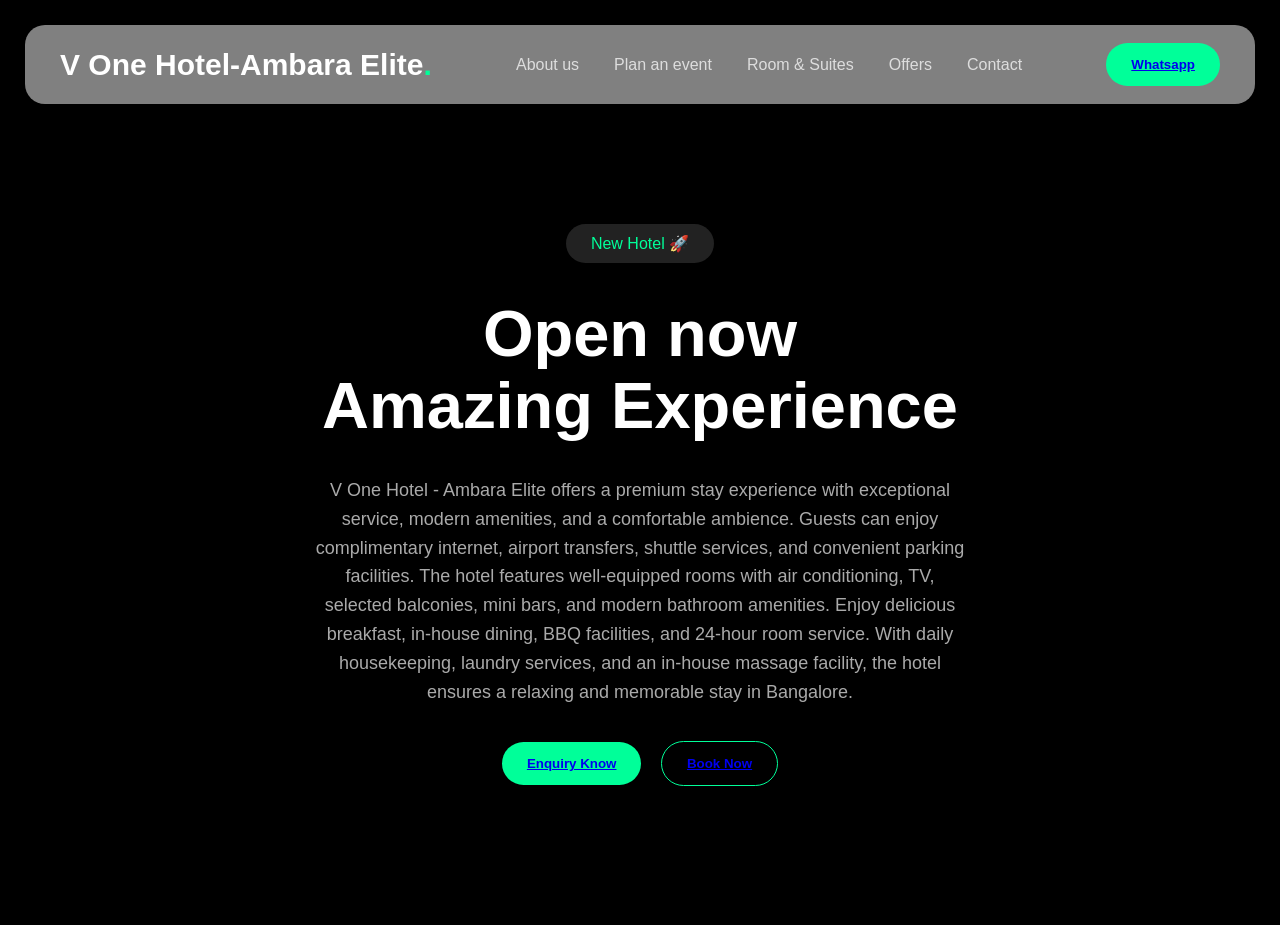
<file: navbar1.html>
<!DOCTYPE html>
<html>
<head>
    <title>Nova Website</title>
    <link rel="stylesheet" href="navbar1.css">
</head>

<body>

<header>

    <div class="logo">
     V One Hotel-Ambara Elite<span>.</span>
    </div>

    <nav>
        <a href="https://vonehotels.com/hotel/V-One-Hotel-Ambara-Elite-Bengaluru">About us</a>
        <a href="https://vonehotels.com/plan-an-event">Plan an event</a>
        <a href="https://vonehotels.com/hotel/V-One-Hotel-Ambara-Elite-Bengaluru/rooms">Room & Suites</a>
        <a href="https://vonehotels.com/offers/all">Offers</a>
        <a href="https://vonehotels.com/contact">Contact</a>
    </nav>

    <button><a href="https://api.whatsapp.com/send/?phone=919829085443&text&type=phone_number&app_absent=0">Whatsapp</a></button>

</header>


<section class="hero">

    <div class="badge">
        New Hotel 🚀
    </div>

    <h1>
       Open now<br>
        Amazing Experience
    </h1>

    <p>
       V One Hotel - Ambara Elite offers a premium stay experience with exceptional service, modern amenities, and a comfortable ambience. Guests can enjoy complimentary internet, airport transfers, shuttle services, and convenient parking facilities. The hotel features well-equipped rooms with air conditioning, TV, selected balconies, mini bars, and modern bathroom amenities. Enjoy delicious breakfast, in-house dining, BBQ facilities, and 24-hour room service. With daily housekeeping, laundry services, and an in-house massage facility, the hotel ensures a relaxing and memorable stay in Bangalore.
    </p>

    <div class="buttons">
        <button><a href="https://www.vonehotels.com/">Enquiry Know</a></button>
        <button class="outline"><a href="https://vonehotels.com/hotel/V-One-Hotel-Ambara-Elite-Bengaluru">Book Now</a></button>
    </div>

</section>


</body>
</html>
</file>
<file: navbar1.css>
*{
    margin:0;
    padding:0;
    box-sizing:border-box;
    font-family:Arial, sans-serif;
   
}
body{
    height:100vh;
    background:black;
    color:white;
}




header{
    margin:25px;
    padding:18px 35px;
    background:gray;
    border-radius:20px;

    display:flex;
    justify-content:space-between;
    align-items:center;
}


.logo{
    font-size:30px;
    font-weight:bold;
}
.logo:hover{
    
    font-weight: bolder;
    color: chartreuse;
}


.logo span{
    color:#00ff99;
}


nav{
    display:flex;
    gap:35px;
}


nav a{
    text-decoration:none;
    color:#ddd;
}


nav a:hover{
    color:#00ff99;
}




button{
    padding:14px 25px;
    border:none;
    border-radius:25px;
    background:#00ff99;
    font-weight:bold;
    cursor:pointer;
}


button:hover{
    transform:scale(1.05);
}






.hero{
    text-align:center;
    margin-top:120px;
}


.badge{
    display:inline-block;
    padding:10px 25px;
    background:#222;
    border-radius:30px;
    color:#00ff99;
}


h1{
    font-size:65px;
    margin:35px 0;
    line-height:1.1;
}


p{
    width:650px;
    margin:auto;
    color:#aaa;
    font-size:18px;
    line-height:1.6;
}


.buttons{
    margin-top:35px;
}


.outline{
    margin-left:15px;
    background:transparent;
    border:1px solid #00ff99;
    color:white;
}
</file>
